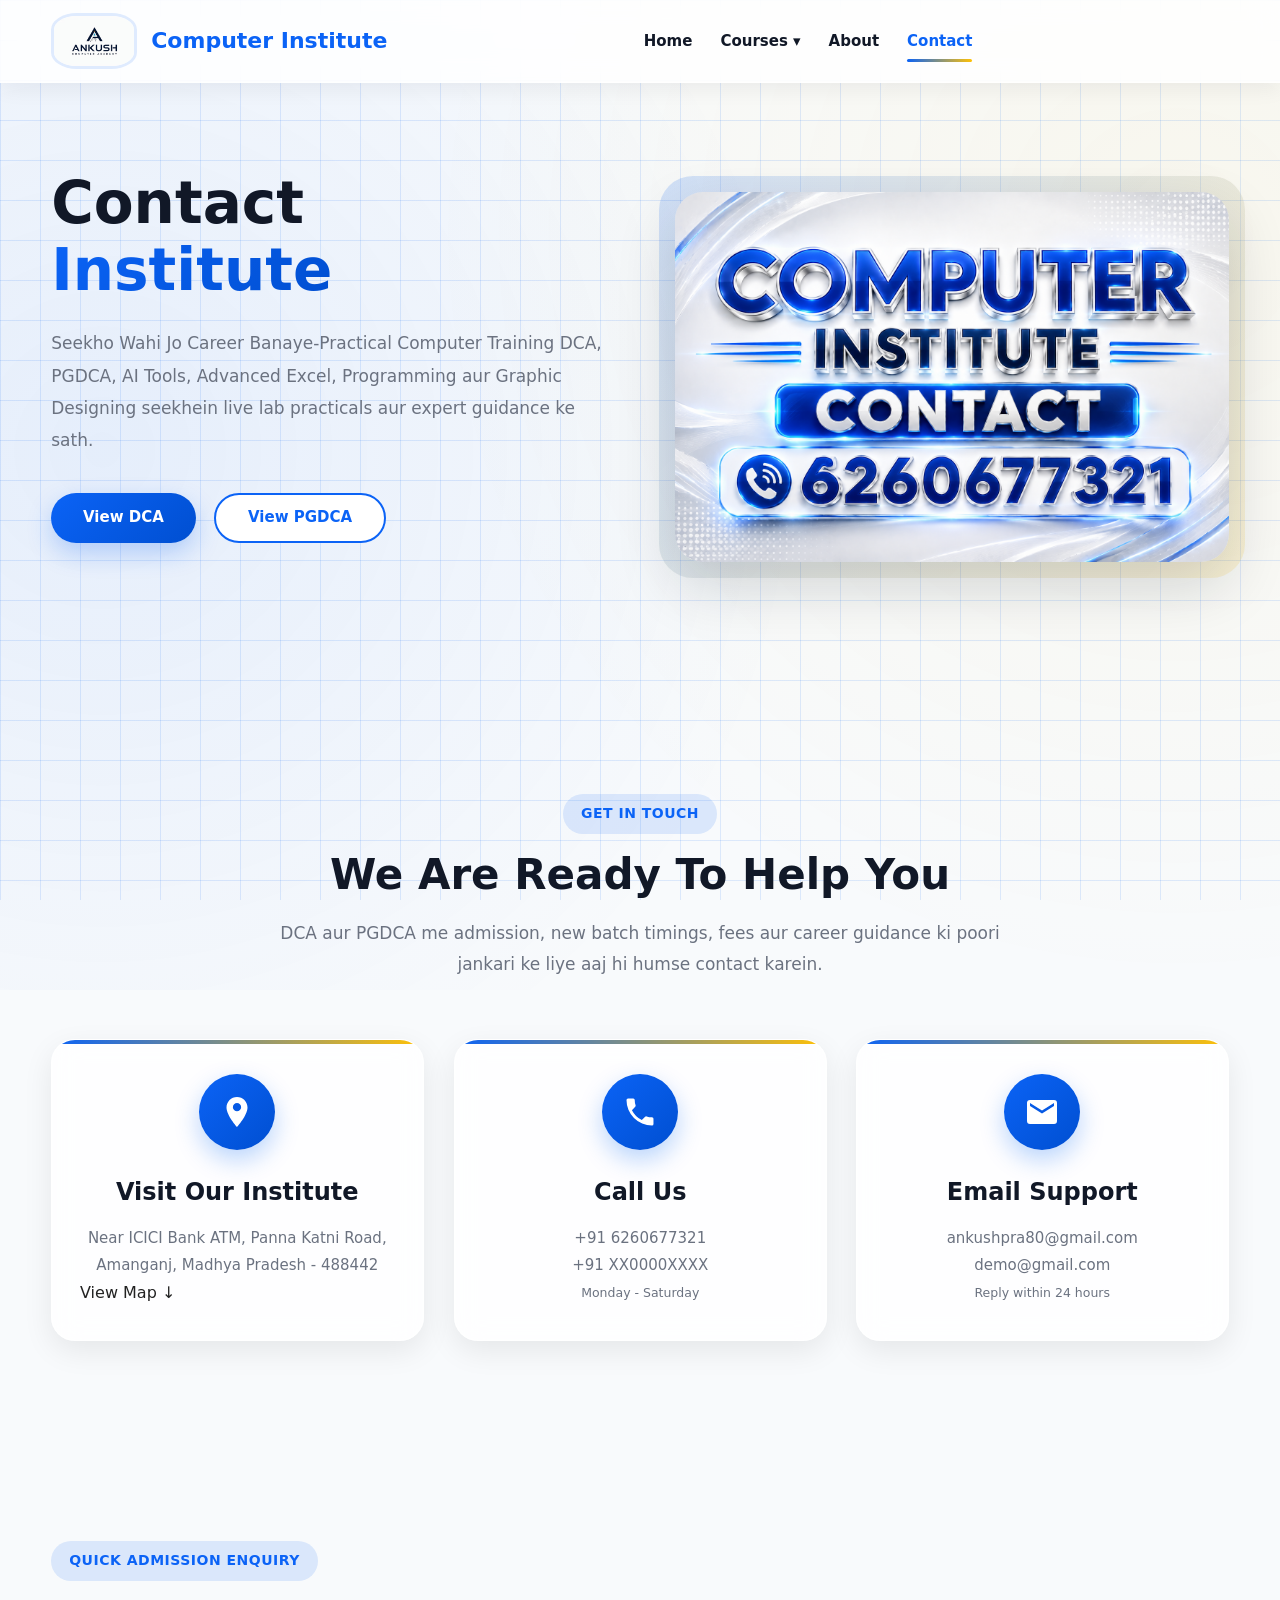
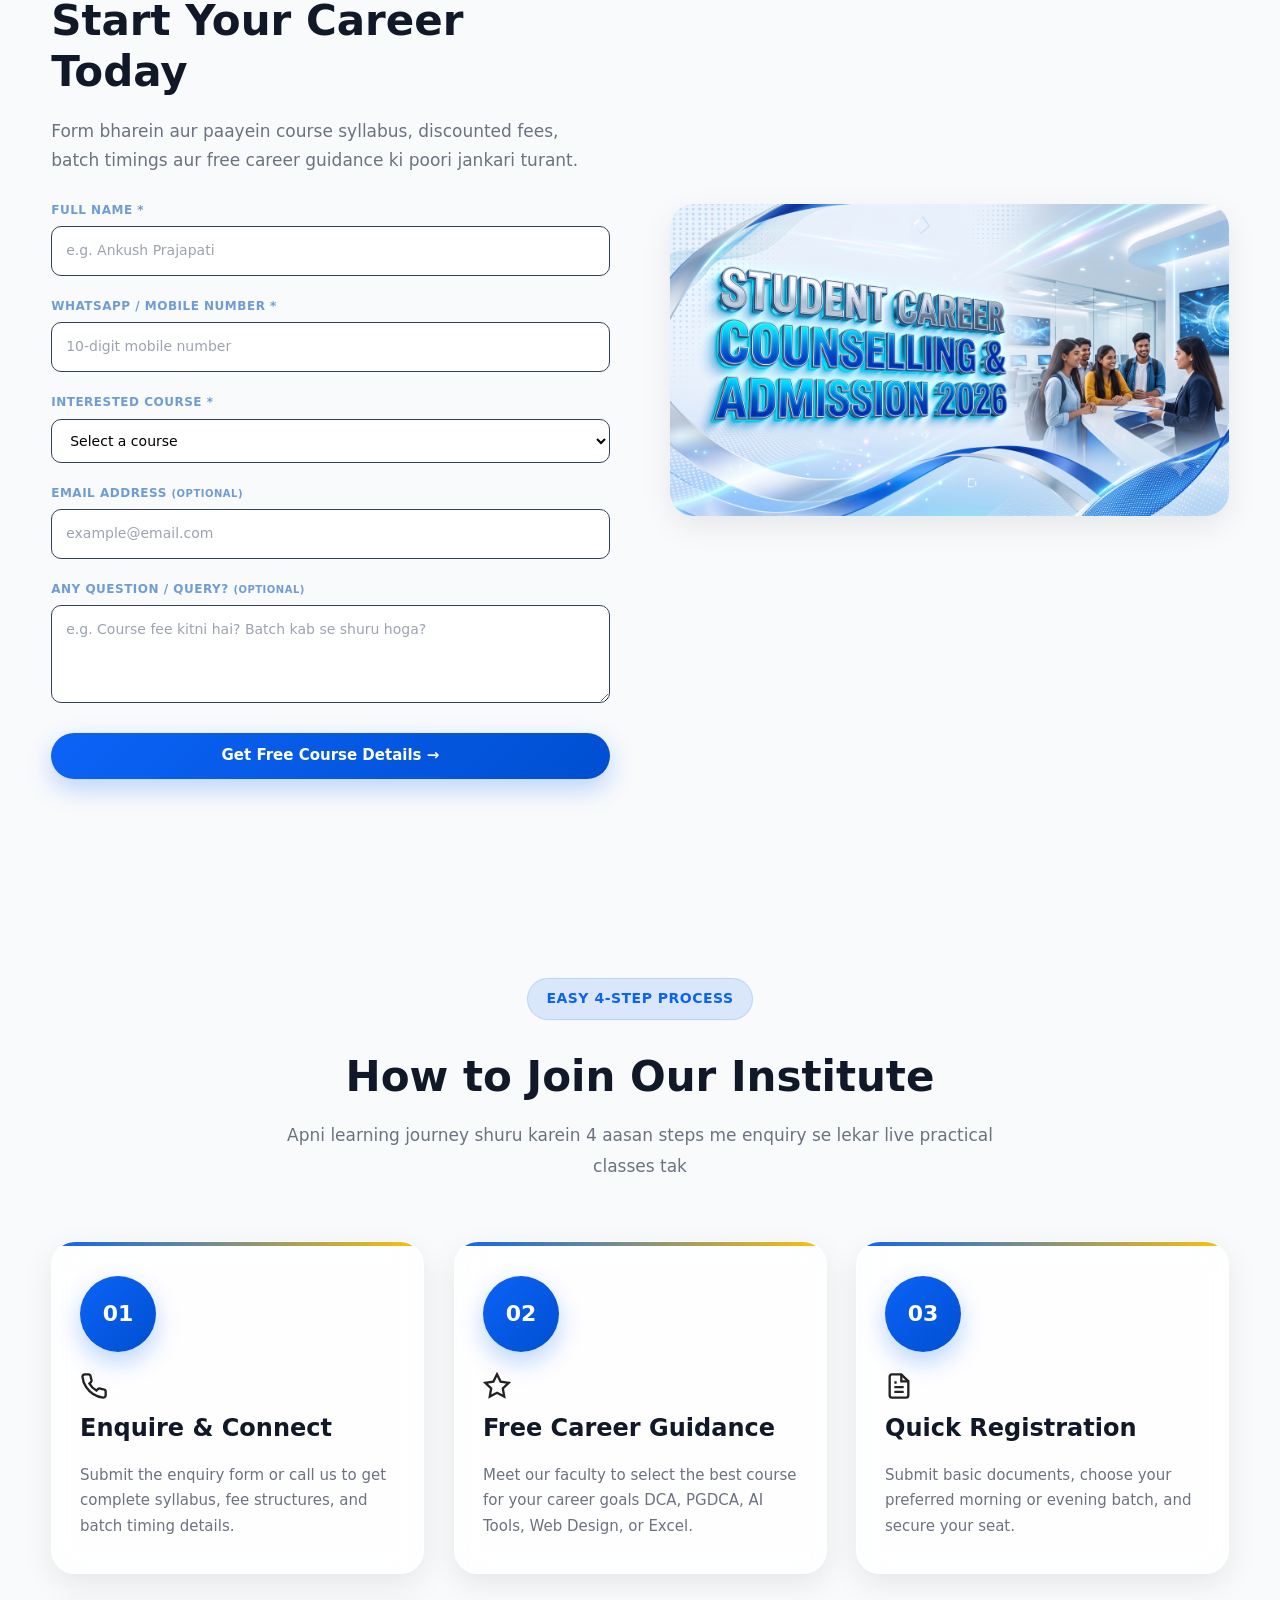
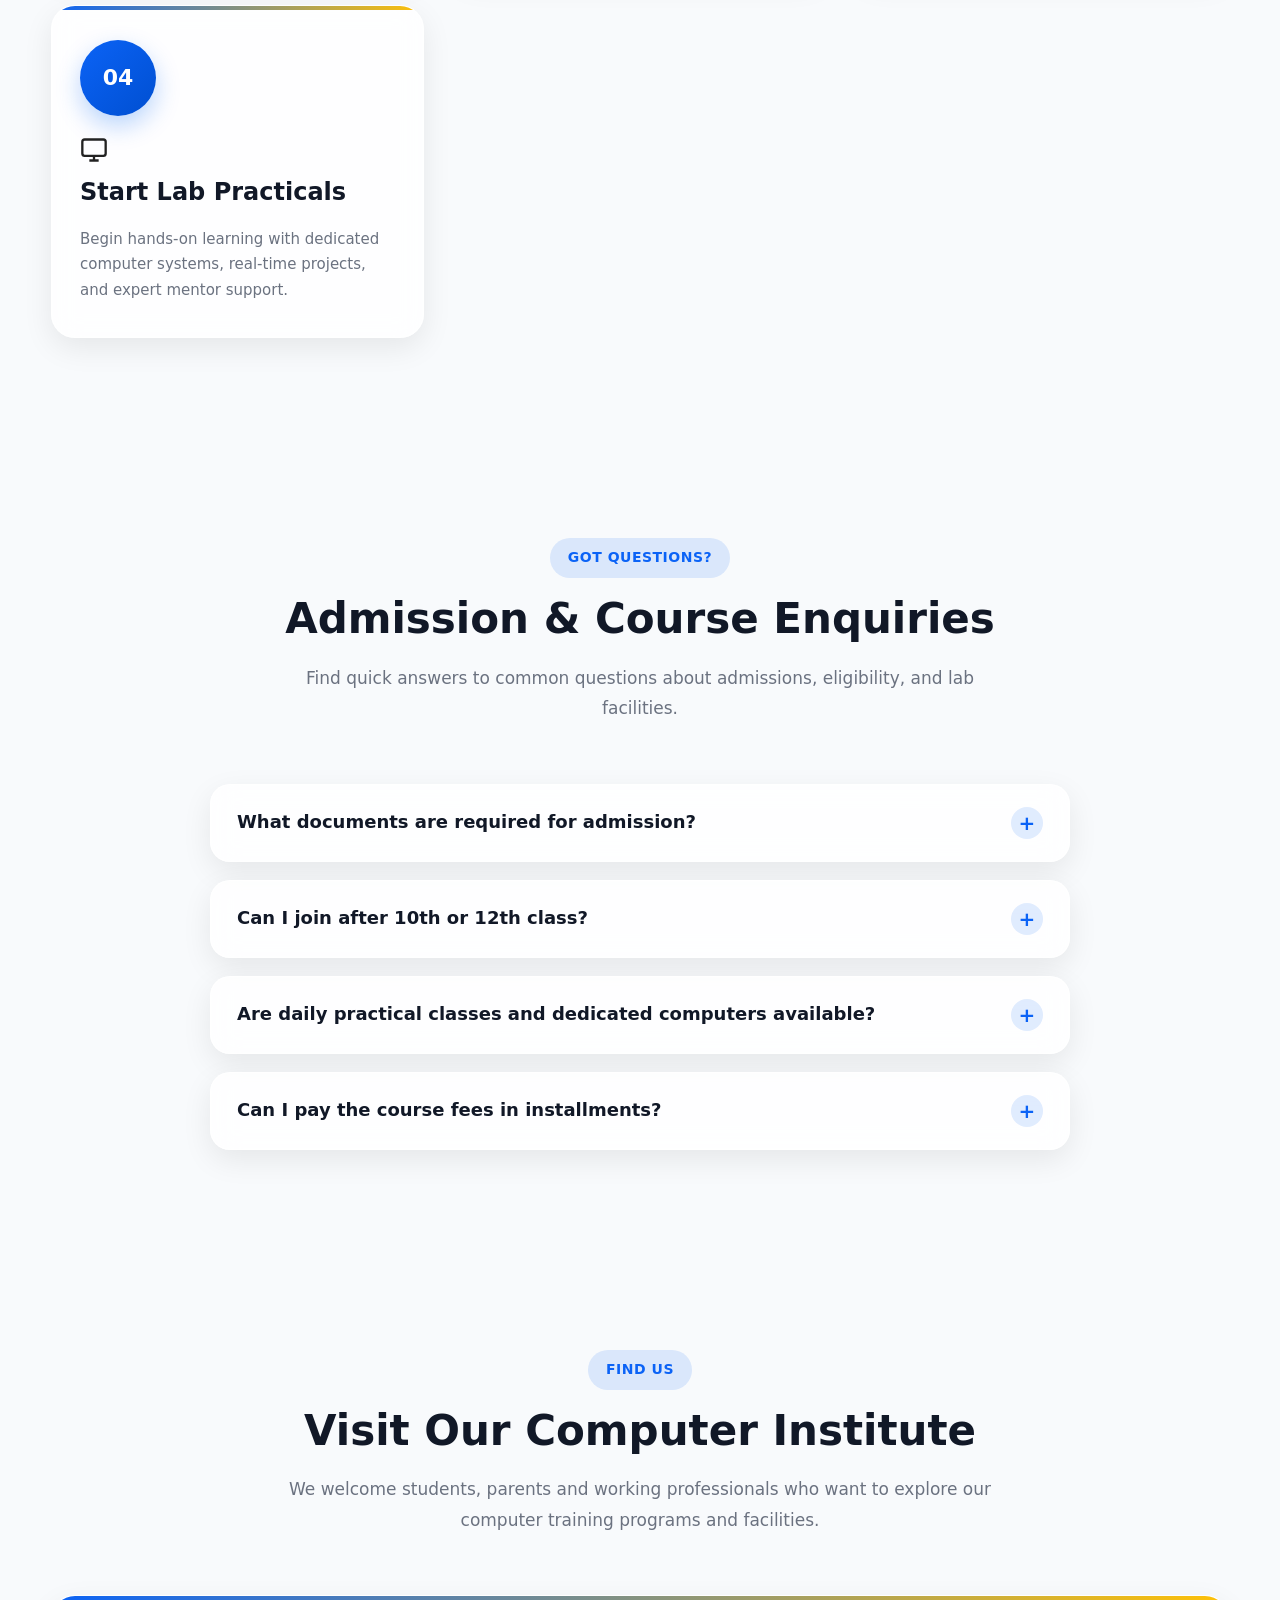
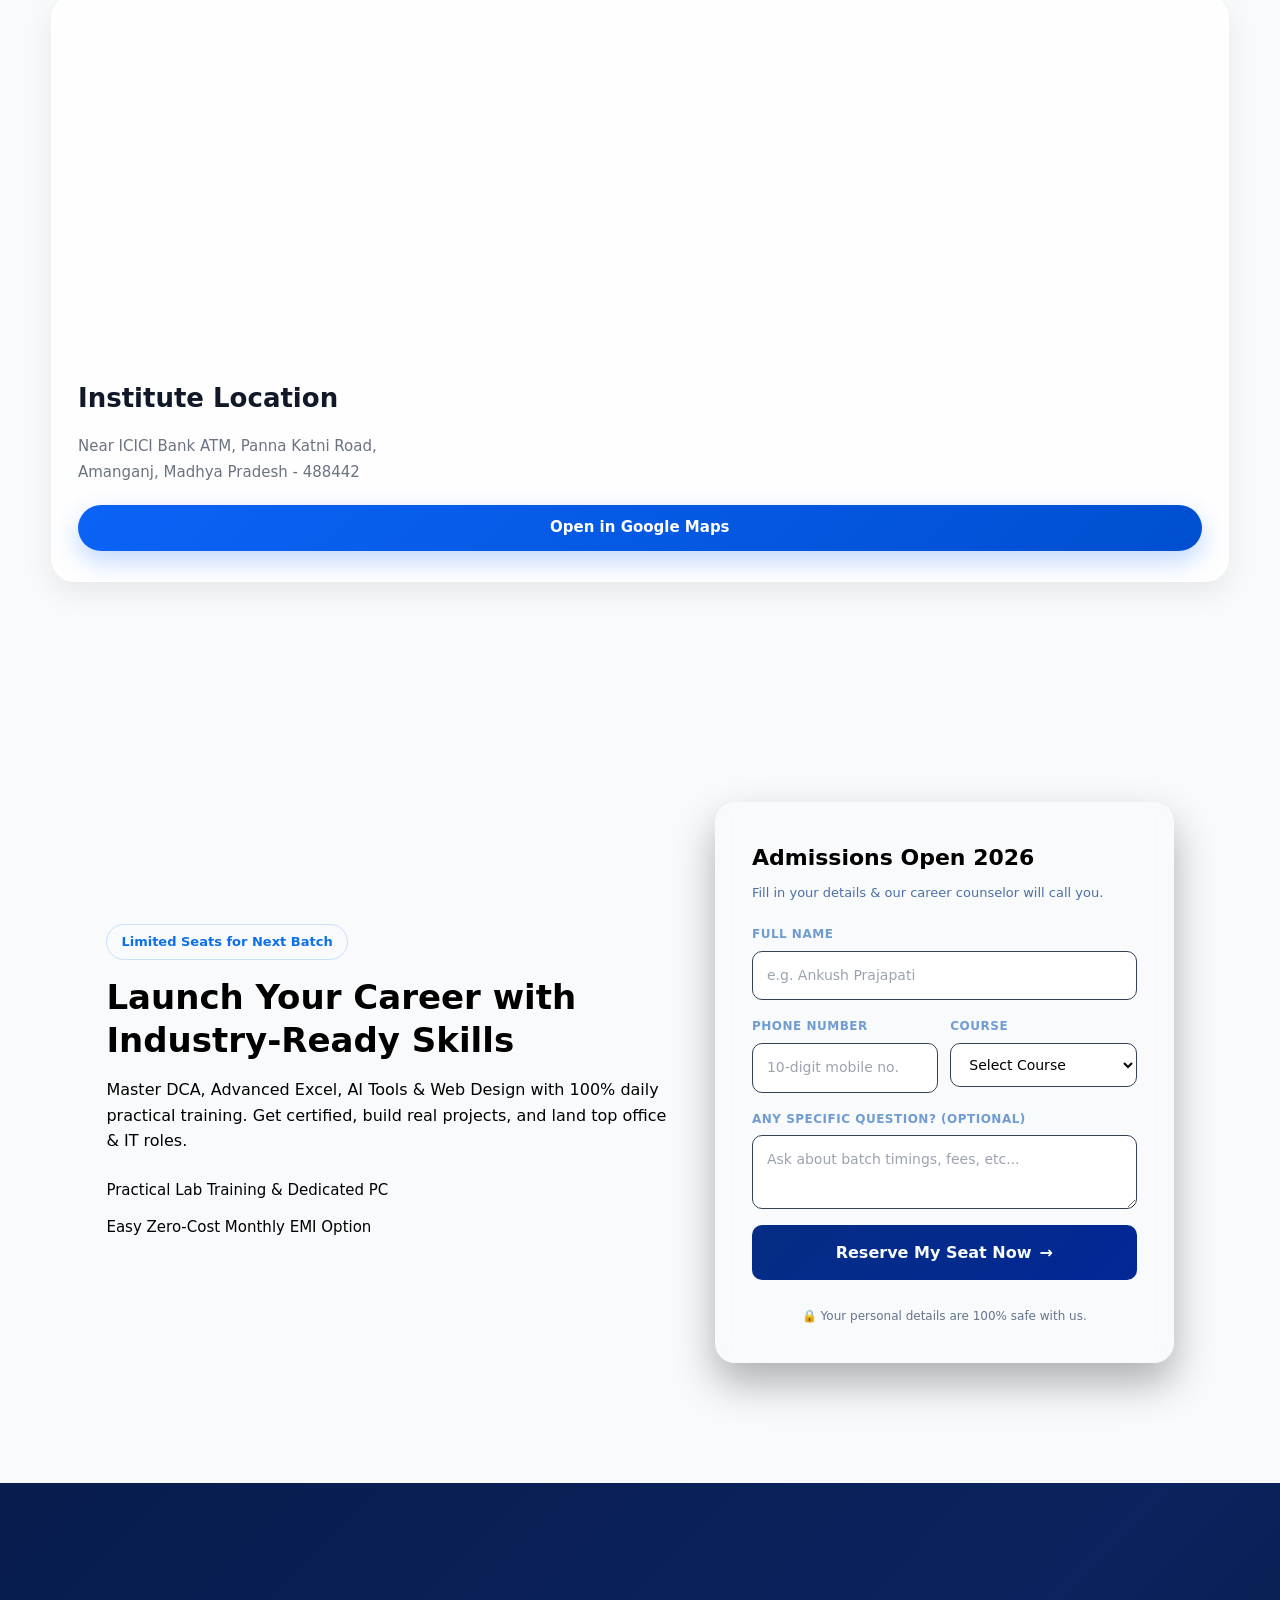
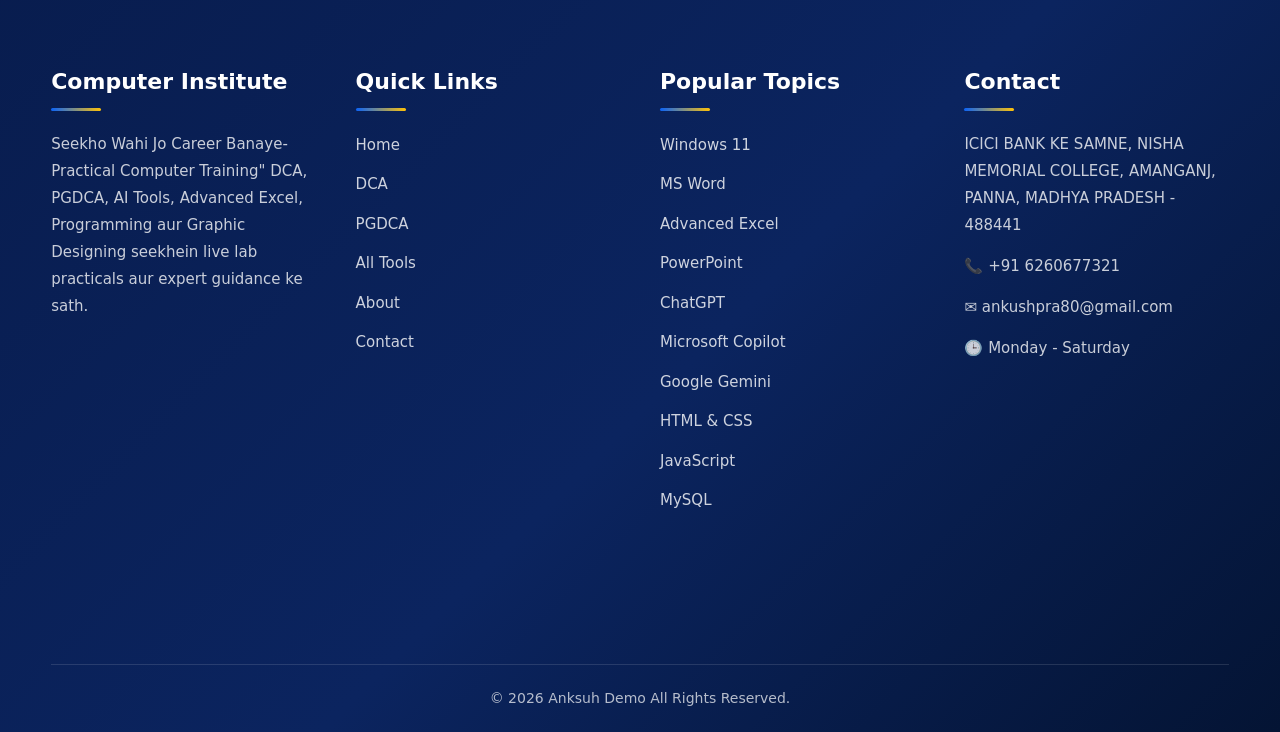
<file: contact.html>
<!DOCTYPE html>
<html lang="en">

<head>
    <meta charset="UTF-8" />
    <meta name="viewport" content="width=device-width, initial-scale=1.0" />

    <title>Contact Us | Computer Institute</title>

    <meta name="description"
        content="Contact Computer Institute for DCA, PGDCA, AI Tools, Advanced Excel, Web Development, Graphic Design and computer course admissions." />

    <meta name="keywords"
        content="Contact Computer Institute, DCA Admission, PGDCA Admission, Computer Course Enquiry, AI Tools Training, Advanced Excel, Web Development, Graphic Design" />

    <meta name="author" content="Computer Institute" />

    <link rel="canonical" href="contact.html" />

    <meta name="robots" content="index, follow" />

    <meta name="theme-color" content="#0b63f6" />

    <link rel="icon" href="images/favicon.png" type="image/png" />

    <link rel="stylesheet" href="css/style.css" />

</head>

<body>

    <!-- =========================
         HEADER
    ========================== -->

    <header class="header">

        <div class="container">

            <a href="index.html" class="logo">

                <img src="images/logo.jpeg" alt="Institute Logo" loading="lazy">

                <div>
                    <h2>Computer Institute</h2>

                </div>

            </a>

            <nav class="navbar" aria-label="Main Navigation">
                <ul>
                    <li><a href="index.html">Home</a></li>

                    <!-- Dropdown Menu -->
                    <li class="dropdown">
                        <a href="#">Courses ▾</a>

                        <ul class="dropdown-menu">
                            <li>
                                <a href="dca-course.html">DCA</a>
                            </li>

                            <li>
                                <a href="pgdca-course.html">PGDCA</a>
                            </li>
                            <li>
                                <a href="all-tools.html">Tools</a>
                            </li>
                        </ul>
                    </li>

                    <li><a href="about.html">About</a></li>
                    <li><a href="contact.html" class="active">Contact</a></li>
                </ul>
            </nav>

            <div class="header-right">



                <button class="menu-btn" aria-label="Open Menu">

                    <svg width="26" height="26" viewBox="0 0 24 24">
                        <path fill="currentColor" d="M3 6h18v2H3zm0 5h18v2H3zm0 5h18v2H3z" />
                    </svg>

                </button>

            </div>

        </div>

    </header>

    <main>

        <!-- =========================
             HERO SECTION
        ========================== -->

        <section class="hero">

            <div class="container hero-grid">

                <article class="hero-content">

                    <h1>
                        Contact
                        <span>Institute</span>
                    </h1>

                    <p>

                        Seekho Wahi Jo Career Banaye-Practical Computer Training
                        DCA, PGDCA, AI Tools, Advanced Excel, Programming aur Graphic Designing seekhein live lab
                        practicals aur expert guidance ke sath.

                    </p>

                    <div class="hero-buttons">

                        <a href="dca-course.html" class="btn-primary">View
                            DCA</a>

                        <a href="pgdca-course.html" class="btn-secondary">View PGDCA</a>

                    </div>

                </article>

                <aside class="hero-image">

                    <img src="images/contact-hero.png" alt="Computer Institute Contact" loading="lazy">

                </aside>

            </div>

        </section>

        <!-- =========================
             CONTACT INFORMATION
        ========================== -->

        <section class="why-us" id="#institute-location">
            <div class="container">
                <div class="section-title">
                    <span>Get In Touch</span>
                    <h2>We Are Ready To Help You</h2>
                    <p>
                        DCA aur PGDCA me admission, new batch timings, fees aur career guidance ki poori jankari ke liye
                        aaj hi humse contact karein.
                    </p>
                </div>

                <div class="feature-grid">

                    <a href="#institute-location" class="feature-card clickable-card">
                        <div class="feature-icon">
                            <svg width="48" height="48" viewBox="0 0 24 24">
                                <path fill="currentColor"
                                    d="M12 2C8.13 2 5 5.13 5 9c0 5.25 7 13 7 13s7-7.75 7-13c0-3.87-3.13-7-7-7zm0 9.5A2.5 2.5 0 1112 6a2.5 2.5 0 010 5.5z" />
                            </svg>
                        </div>
                        <h3>Visit Our Institute</h3>
                        <p>
                            Near ICICI Bank ATM, Panna Katni Road,<br>
                            Amanganj, Madhya Pradesh - 488442
                        </p>
                        <span class="card-action">View Map &darr;</span>
                    </a>

                    <!-- Call Us Card -->
                    <article class="feature-card">
                        <div class="feature-icon">
                            <svg width="48" height="48" viewBox="0 0 24 24">
                                <path fill="currentColor"
                                    d="M6.62 10.79a15.05 15.05 0 006.59 6.59l2.2-2.2a1 1 0 011-.24a11.36 11.36 0 003.57.57a1 1 0 011 1V20a1 1 0 01-1 1A17 17 0 013 4a1 1 0 011-1h3.49a1 1 0 011 1a11.36 11.36 0 00.57 3.57a1 1 0 01-.24 1z" />
                            </svg>
                        </div>
                        <h3>Call Us</h3>
                        <p>
                            <a href="tel:+916260677321">+91 6260677321</a><br>
                            <a href="tel:+910000000000">+91 XX0000XXXX</a><br>
                            <small>Monday - Saturday</small>
                        </p>
                    </article>

                    <!-- Email Support Card -->
                    <article class="feature-card">
                        <div class="feature-icon">
                            <svg width="48" height="48" viewBox="0 0 24 24">
                                <path fill="currentColor"
                                    d="M20 4H4a2 2 0 00-2 2v12a2 2 0 002 2h16a2 2 0 002-2V6a2 2 0 00-2-2zm0 4l-8 5L4 8V6l8 5l8-5z" />
                            </svg>
                        </div>
                        <h3>Email Support</h3>
                        <p>
                            <a href="mailto:ankushpra80@gmail.com">ankushpra80@gmail.com</a><br>
                            <a href="mailto:admission@example.com">demo@gmail.com</a><br>
                            <small>Reply within 24 hours</small>
                        </p>
                    </article>
                </div>
            </div>
        </section>

        <!-- =========================
             CONTACT FORM
        ========================== -->

        <section class="enquiry-section" id="enquiry">
            <div class="container about-grid">
                <div class="about-content">
                    <span class="section-tag">Quick Admission Enquiry</span>
                    <h2>Start Your Career Today</h2>
                    <p>
                        Form bharein aur paayein course syllabus, discounted fees, batch timings aur free career
                        guidance ki poori jankari turant.
                    </p>

                    <form class="contact-form" action="#" method="post">
                        <!-- Student Name -->
                        <div class="form-group">
                            <label for="name">Full Name <span class="req">*</span></label>
                            <input type="text" id="name" name="name" placeholder="e.g. Ankush Prajapati" required>
                        </div>

                        <!-- Phone / WhatsApp Number -->
                        <div class="form-group">
                            <label for="phone">WhatsApp / Mobile Number <span class="req">*</span></label>
                            <input type="tel" id="phone" name="phone" pattern="[0-9]{10}"
                                placeholder="10-digit mobile number" required>
                        </div>

                        <!-- Select Course -->
                        <div class="form-group">
                            <label for="course">Interested Course <span class="req">*</span></label>
                            <select id="course" name="course" required>
                                <option value="" disabled selected>Select a course</option>
                                <option value="dca">DCA (Diploma in Computer Applications)</option>
                                <option value="pgdca">PGDCA (Post Graduate Diploma in Computer Applications)</option>
                                <option value="excel">Advanced Excel & MIS</option>
                                <option value="web">Web Development (Full Stack / Frontend)</option>
                                <option value="mysql">Database Management (MySQL / SQL)</option>
                                <option value="ai">AI Tools & Modern Tech</option>
                            </select>
                        </div>

                        <!-- Email (Optional) -->
                        <div class="form-group">
                            <label for="email">Email Address <small>(Optional)</small></label>
                            <input type="email" id="email" name="email" placeholder="example@email.com">
                        </div>

                        <!-- Message (Optional with shorter height) -->
                        <div class="form-group">
                            <label for="message">Any Question / Query? <small>(Optional)</small></label>
                            <textarea id="message" name="message" rows="3"
                                placeholder="e.g. Course fee kitni hai? Batch kab se shuru hoga?"></textarea>
                        </div>

                        <a href="#apply-now" class="btn-primary">
                            Get Free Course Details &rarr;
                        </a>
                    </form>
                </div>

                <!-- Side Image / Illustration -->
                <div class="about-image">
                    <img src="images/contact-form.png" alt="Student Career Counselling and Admission" loading="lazy">
                </div>
            </div>
        </section>

        <!-- =========================
             COURSE ENROLLMENT STEPS
        ========================== -->

        <section class="learning-path" id="admission-process">
            <div class="container">
                <div class="section-title">
                    <span class="badge">Easy 4-Step Process</span>
                    <h2>How to Join Our Institute</h2>
                    <p>
                        Apni learning journey shuru karein 4 aasan steps me enquiry se lekar live practical classes tak
                    </p>
                </div>

                <div class="path-grid">
                    <!-- Step 1 -->
                    <article class="path-card">
                        <div class="step-header">
                            <span class="step-number">01</span>
                            <div class="step-icon">
                                <svg width="28" height="28" viewBox="0 0 24 24" fill="none" stroke="currentColor"
                                    stroke-width="2">
                                    <path
                                        d="M22 16.92v3a2 2 0 01-2.18 2 19.79 19.79 0 01-8.63-3.07 19.5 19.5 0 01-6-6 19.79 19.79 0 01-3.07-8.67A2 2 0 014.11 2h3a2 2 0 012 1.72 12.84 12.84 0 00.7 2.81 2 2 0 01-.45 2.11L8.09 9.91a16 16 0 006 6l1.27-1.27a2 2 0 012.11-.45 12.84 12.84 0 002.81.7A2 2 0 0122 16.92z" />
                                </svg>
                            </div>
                        </div>
                        <h3>Enquire & Connect</h3>
                        <p>
                            Submit the enquiry form or call us to get complete syllabus, fee structures, and batch
                            timing details.
                        </p>
                    </article>

                    <!-- Step 2 -->
                    <article class="path-card">
                        <div class="step-header">
                            <span class="step-number">02</span>
                            <div class="step-icon">
                                <svg width="28" height="28" viewBox="0 0 24 24" fill="none" stroke="currentColor"
                                    stroke-width="2">
                                    <path
                                        d="M12 2l3.09 6.26L22 9.27l-5 4.87 1.18 6.88L12 17.77l-6.18 3.25L7 14.14 2 9.27l6.91-1.01L12 2z" />
                                </svg>
                            </div>
                        </div>
                        <h3>Free Career Guidance</h3>
                        <p>
                            Meet our faculty to select the best course for your career goals DCA, PGDCA, AI Tools, Web
                            Design, or Excel.
                        </p>
                    </article>

                    <!-- Step 3 -->
                    <article class="path-card">
                        <div class="step-header">
                            <span class="step-number">03</span>
                            <div class="step-icon">
                                <svg width="28" height="28" viewBox="0 0 24 24" fill="none" stroke="currentColor"
                                    stroke-width="2">
                                    <path d="M14 2H6a2 2 0 00-2 2v16a2 2 0 002 2h12a2 2 0 002-2V8z" />
                                    <polyline points="14 2 14 8 20 8" />
                                    <line x1="16" y1="13" x2="8" y2="13" />
                                    <line x1="16" y1="17" x2="8" y2="17" />
                                    <polyline points="10 9 9 9 8 9" />
                                </svg>
                            </div>
                        </div>
                        <h3>Quick Registration</h3>
                        <p>
                            Submit basic documents, choose your preferred morning or evening batch, and secure your
                            seat.
                        </p>
                    </article>

                    <!-- Step 4 -->
                    <article class="path-card">
                        <div class="step-header">
                            <span class="step-number">04</span>
                            <div class="step-icon">
                                <svg width="28" height="28" viewBox="0 0 24 24" fill="none" stroke="currentColor"
                                    stroke-width="2">
                                    <rect x="2" y="3" width="20" height="14" rx="2" ry="2" />
                                    <line x1="8" y1="21" x2="16" y2="21" />
                                    <line x1="12" y1="17" x2="12" y2="21" />
                                </svg>
                            </div>
                        </div>
                        <h3>Start Lab Practicals</h3>
                        <p>
                            Begin hands-on learning with dedicated computer systems, real-time projects, and expert
                            mentor support.
                        </p>
                    </article>
                </div>
            </div>
        </section>
        <!-- =========================
     FAQ SECTION
========================== -->
        <section class="faq" id="faq">
            <div class="container">
                <div class="section-title">
                    <span>Got Questions?</span>
                    <h2>Admission & Course Enquiries</h2>
                    <p>Find quick answers to common questions about admissions, eligibility, and lab facilities.</p>
                </div>

                <div class="faq-container">
                    <!-- FAQ 1: Documents Required -->
                    <article class="faq-item">
                        <button class="faq-question">
                            What documents are required for admission?
                            <span class="faq-icon"></span>
                        </button>
                        <div class="faq-answer">
                            <p>
                                You only need copies of your <strong>latest educational marksheet
                                    (10th/12th/Graduation)</strong>, an <strong>Aadhaar Card (Identity Proof)</strong>,
                                and <strong>2 passport-size photographs</strong> to complete the admission form.
                            </p>
                        </div>
                    </article>

                    <!-- FAQ 2: Eligibility Criteria -->
                    <article class="faq-item">
                        <button class="faq-question">
                            Can I join after 10th or 12th class?
                            <span class="faq-icon"></span>
                        </button>
                        <div class="faq-answer">
                            <p>
                                <strong>Yes!</strong> Students who have passed 10th or 12th can directly enroll in
                                <strong>DCA, Advanced Excel, Web Development, or AI Tools</strong> courses. For
                                <strong>PGDCA</strong>, a graduation degree (in any stream) is required.
                            </p>
                        </div>
                    </article>

                    <!-- FAQ 3: Practical Classes -->
                    <article class="faq-item">
                        <button class="faq-question">
                            Are daily practical classes and dedicated computers available?
                            <span class="faq-icon"></span>
                        </button>
                        <div class="faq-answer">
                            <p>
                                <strong>Yes, 100% practical lab training is provided daily.</strong> Every student gets
                                a dedicated computer system to practice MS Office, AI tools, graphic design, and coding
                                assignments under instructor guidance.
                            </p>
                        </div>
                    </article>

                    <!-- FAQ 4: Fees & Installments -->
                    <article class="faq-item">
                        <button class="faq-question">
                            Can I pay the course fees in installments?
                            <span class="faq-icon"></span>
                        </button>
                        <div class="faq-answer">
                            <p>
                                <strong>Yes.</strong> We offer flexible monthly installment (EMI) options so that every
                                student can pursue computer education easily without financial burden.
                            </p>
                        </div>
                    </article>
                </div>
            </div>
        </section>
        <!-- =========================
             MAP SECTION
        ========================== -->

        <section class="courses" id="institute-location">
            <div class="container">
                <div class="section-title">
                    <span>Find Us</span>
                    <h2>Visit Our Computer Institute</h2>
                    <p>
                        We welcome students, parents and working professionals who want to
                        explore our computer training programs and facilities.
                    </p>
                </div>

                <div class="course-card">
                    <!-- Live Realtime Interactive Google Map -->
                    <div class="map-container"
                        style="width: 100%; height: 350px; border-radius: 12px; overflow: hidden;">
                        <iframe title="Institute Location Map"
                            src="https://maps.google.com/maps?q=24.4209857,80.0329714&hl=en&z=18&output=embed"
                            width="100%" height="100%" style="border:0;" allowfullscreen="" loading="lazy"
                            referrerpolicy="no-referrer-when-downgrade">
                        </iframe>
                    </div>

                    <div class="course-content">
                        <h3>Institute Location</h3>
                        <p>
                            Near ICICI Bank ATM, Panna Katni Road,<br>
                            Amanganj, Madhya Pradesh - 488442
                        </p>

                        <!-- Direct Google Maps Redirect Link -->
                        <a href="https://www.google.com/maps/search/?api=1&query=24.4209857,80.0329714" target="_blank"
                            rel="noopener noreferrer" class="btn-primary">
                            Open in Google Maps
                        </a>
                    </div>
                </div>
            </div>
        </section>

        <!-- =========================
             CALL TO ACTION
        ========================== -->

        <!-- =========================
     PREMIUM CTA / ADMISSION SECTION
========================== -->
        <section class="cta-section" id="apply-now">
            <div class="container">
                <div class="cta-wrapper">

                    <!-- Left Column: Value Proposition & Trust -->
                    <div class="cta-info">
                        <span class="badge">Limited Seats for Next Batch</span>
                        <h2>Launch Your Career with Industry-Ready Skills</h2>
                        <p>
                            Master DCA, Advanced Excel, AI Tools & Web Design with 100% daily practical training. Get
                            certified, build real projects, and land top office & IT roles.
                        </p>

                        <ul class="cta-highlights">
                            <li>Practical Lab Training & Dedicated PC</li>
                            <li>Easy Zero-Cost Monthly EMI Option</li>
                        </ul>
                    </div>

                    <!-- Right Column: Lead Form -->
                    <div class="cta-card">
                        <div class="card-header">
                            <h3>Admissions Open 2026</h3>
                            <p>Fill in your details & our career counselor will call you.</p>
                        </div>

                        <form class="cta-form" action="https://formspree.io/f/mljrvaok" method="POST">
                            <div class="form-group">
                                <label for="student-name">Full Name</label>
                                <input type="text" id="student-name" name="name" placeholder="e.g. Ankush Prajapati"
                                    required autocomplete="name">
                            </div>

                            <div class="form-group-row">
                                <div class="form-group">
                                    <label for="student-phone">Phone Number</label>
                                    <input type="tel" id="student-phone" name="phone" placeholder="10-digit mobile no."
                                        pattern="[0-9]{10}" required autocomplete="tel">
                                </div>

                                <div class="form-group">
                                    <label for="student-course">Course</label>
                                    <select id="student-course" name="course" required>
                                        <option value="" disabled selected>Select Course</option>
                                        <option value="DCA">DCA</option>
                                        <option value="PGDCA">PGDCA</option>
                                        <option value="Advanced Excel">Advanced Excel & MIS</option>
                                        <option value="Full Web Dev & AI">AI Tools</option>
                                    </select>
                                </div>
                            </div>

                            <div class="form-group">
                                <label for="student-message">Any Specific Question? (Optional)</label>
                                <textarea id="student-message" name="message" rows="2"
                                    placeholder="Ask about batch timings, fees, etc..."></textarea>
                            </div>

                            <button type="submit" class="btn-submit">
                                Reserve My Seat Now <span>→</span>
                            </button>

                            <p class="form-privacy">🔒 Your personal details are 100% safe with us.</p>
                        </form>
                    </div>

                </div>
            </div>
        </section>
    </main>

    <!-- =========================
         FOOTER
    ========================== -->

    <footer class="footer">

        <div class="container">

            <div class="footer-grid">

                <!-- About -->

                <section class="footer-column">
                    <h3>Computer Institute</h3>
                    <p>Seekho Wahi Jo Career Banaye-Practical Computer Training"

                        DCA, PGDCA, AI Tools, Advanced Excel, Programming aur Graphic Designing seekhein live lab
                        practicals aur expert guidance ke sath.</p>
                </section>

                <!-- Quick Links -->

                <section class="footer-column">
                    <h3>Quick Links</h3>
                    <ul>
                        <li><a href="index.html">Home</a></li>
                        <li><a href="dca-course.html">DCA</a></li>
                        <li><a href="pgdca-course.html">PGDCA</a></li>
                        <li><a href="all-tools.html">All Tools</a></li>
                        <li><a href="about.html">About</a></li>
                        <li><a href="contact.html">Contact</a></li>
                    </ul>
                </section>

                <!-- Popular Courses -->

                <section class="footer-column">
                    <h3>Popular Topics</h3>
                    <ul>
                        <li><a href="index.html#windows">Windows 11</a></li>
                        <li><a href="index.html#word">MS Word</a></li>
                        <li><a href="index.html#excel">Advanced Excel</a></li>
                        <li><a href="index.html#powerpoint">PowerPoint</a></li>
                        <li><a href="index.html#chatgpt">ChatGPT</a></li>
                        <li><a href="index.html#copilot">Microsoft Copilot</a></li>
                        <li><a href="index.html#gemini">Google Gemini</a></li>
                        <li><a href="index.html#html">HTML & CSS</a></li>
                        <li><a href="index.html#javascript">JavaScript</a></li>
                        <li><a href="index.html#mysql">MySQL</a></li>
                    </ul>
                </section>

                <!-- Contact -->

                <section class="footer-column">
                    <h3>Contact</h3>
                    <p>ICICI BANK KE SAMNE, NISHA MEMORIAL COLLEGE, AMANGANJ, PANNA, MADHYA PRADESH - 488441 </p>
                    <p>📞 <a href="tel:+916260677321">+91 6260677321</a></p>
                    <p>✉ <a href="mailto:ankushpra80@gmail.com">ankushpra80@gmail.com</a></p>
                    <p>🕒 Monday - Saturday</p>
                </section>
            </div>

            <div class="footer-bottom">
                <p>© 2026 Anksuh Demo All Rights Reserved.</p>
            </div>
        </div>
    </footer>

    <!-- =========================
         BACK TO TOP
    ========================== -->

    <button id="backToTop" aria-label="Back To Top">

        <svg width="22" height="22" viewBox="0 0 24 24">
            <path fill="currentColor" d="M12 5l-7 7l1.4 1.4L11 8.8V20h2V8.8l4.6 4.6L19 12z" />
        </svg>

    </button>

    <script src="js/script.js" defer></script>

</body>

</html>
</file>
<file: css/style.css>
/* ==========================================================================
   MASTER STYLESHEET - ALL PAGES & COMPONENTS COMBINED
   ========================================================================== */

/* =========================================
   1. GLOBAL VARIABLES & CSS RESET
========================================= */
:root {
    --primary: #0b63f6;
    --primary-dark: #004fd1;
    --secondary: #ffc107;
    --secondary-dark: #ffca2c;
    --white: #ffffff;
    --black: #111827;
    --text: #6b7280;
    --border: #e5e7eb;
    --radius: 18px;
    --shadow: 0 10px 30px rgba(0, 0, 0, 0.08);
    --shadow-hover: 0 20px 45px rgba(11, 99, 246, 0.16);
    --transition: 0.35s ease;
}

*,
*::after,
*::before {
    margin: 0;
    padding: 0;
    box-sizing: border-box;
}

html {
    scroll-behavior: smooth;
    font-size: 16px;
}

/* =========================================
   2. UNIFIED GLOBAL GRID & GLOW BACKGROUND
========================================= */
body {
    font-family: system-ui, -apple-system, BlinkMacSystemFont, "Segoe UI", Roboto, Oxygen, Ubuntu, Cantarell, "Open Sans", "Helvetica Neue", sans-serif;
    color: #222;
    line-height: 1.7;
    overflow-x: hidden;
    background-color: #f8fafc;

    /* Grid Lines को साफ़ दिखाने के लिए Opacity 0.04 से बढ़ाकर 0.12 की गई है */
    background-image:
        linear-gradient(rgba(11, 99, 246, 0.12) 1.5px, transparent 1.5px),
        linear-gradient(90deg, rgba(11, 99, 246, 0.12) 1.5px, transparent 1.5px);
    background-size: 40px 40px;
    /* Grid का साइज 35px से बढ़ाकर 40px */
    background-attachment: fixed;
    position: relative;
}

/* Ambient Soft Glowing Background Orbs */
body::before {
    content: "";
    position: fixed;
    top: -10%;
    left: -10%;
    width: 120%;
    height: 120%;
    background:
        radial-gradient(circle at 15% 50%, rgba(11, 99, 246, 0.08) 0%, transparent 50%),
        radial-gradient(circle at 85% 30%, rgba(255, 193, 7, 0.06) 0%, transparent 50%);
    z-index: -1;
    pointer-events: none;
    animation: premiumGlow 12s ease-in-out infinite alternate;
}

@keyframes premiumGlow {
    0% {
        transform: scale(1) translate(0px, 0px);
    }

    100% {
        transform: scale(1.1) translate(20px, 15px);
    }
}

/* =========================================
   3. BASE TYPOGRAPHY & LAYOUT
========================================= */
img {
    width: 100%;
    display: block;
}

a {
    text-decoration: none;
    color: inherit;
}

ul {
    list-style: none;
}

button,
input,
select,
textarea {
    font: inherit;
    border: none;
    outline: none;
}

button {
    cursor: pointer;
}

.container {
    width: min(92%, 1280px);
    margin: 0 auto;
}

section {
    padding: 100px 0;
    background: transparent;
    position: relative;
}

.section-title {
    text-align: center;
    margin-bottom: 60px;
}

.section-title span,
.section-tag {
    display: inline-block;
    padding: 8px 18px;
    background: rgba(11, 99, 246, 0.12);
    color: var(--primary);
    border-radius: 30px;
    font-size: 14px;
    font-weight: 700;
    text-transform: uppercase;
    letter-spacing: 0.5px;
}

.section-title h2 {
    margin-top: 16px;
    font-size: 42px;
    color: var(--black);
    line-height: 1.2;
}

.section-title p {
    max-width: 740px;
    margin: 18px auto 0;
    color: var(--text);
    font-size: 17px;
    line-height: 1.8;
}

/* Custom Scrollbar & Selection */
::-webkit-scrollbar {
    width: 10px;
}

::-webkit-scrollbar-track {
    background: #f0f0f0;
}

::-webkit-scrollbar-thumb {
    background: var(--primary);
    border-radius: 50px;
}

::-webkit-scrollbar-thumb:hover {
    background: var(--primary-dark);
}

::selection {
    background: var(--primary);
    color: #fff;
}

/* =========================================
   4. BUTTONS & ACCENTS
========================================= */
.btn-primary,
.btn-secondary {
    display: inline-flex;
    justify-content: center;
    align-items: center;
    padding: 10px 32px;
    border-radius: 50px;
    font-weight: 700;
    font-size: 15px;
    transition: var(--transition);
    will-change: transform;
}

.btn-primary {
    background: linear-gradient(135deg, var(--primary), var(--primary-dark));
    color: #fff;
    box-shadow: 0 10px 25px rgba(11, 99, 246, 0.25);
}

.btn-primary:hover {
    background: linear-gradient(135deg, var(--primary-dark), #0039a8);
    transform: translateY(-3px);
    box-shadow: 0 16px 32px rgba(11, 99, 246, 0.35);
}

.btn-secondary {
    border: 2px solid var(--primary);
    color: var(--primary);
    background: #fff;
}

.btn-secondary:hover {
    background: var(--primary);
    color: #fff;
    transform: translateY(-3px);
}

@media (max-width: 768px) {
    .btn-primary {
        margin-bottom: 14px;

    }

    .btn-primary,
    .btn-secondary {
        display: flex;
        width: 100%;
    }
}

/* =========================================
   5. HEADER, NAVBAR & DROPDOWNS
========================================= */
.header {
    position: fixed;
    top: 0;
    left: 0;
    width: 100%;
    z-index: 1000;
    background: rgba(255, 255, 255, 0.85);
    backdrop-filter: blur(14px);
    -webkit-backdrop-filter: blur(14px);
    border-bottom: 1px solid rgba(255, 255, 255, 0.5);
    box-shadow: 0 6px 20px rgba(15, 23, 42, 0.06);
    transition: all 0.35s ease;
}

.header .container {
    height: 82px;
    display: flex;
    justify-content: space-between;
    align-items: center;
    gap: 20px;
}

.logo {
    display: flex;
    align-items: center;
    gap: 14px;
    flex-shrink: 0;
}

.logo img {
    width: 86px;
    height: 56px;
    border-radius: 30%;
    object-fit: cover;
    border: 3px solid rgba(11, 99, 246, 0.12);
    transition: transform 0.3s ease;
}

.logo:hover img {
    transform: scale(1.06) rotate(3deg);
}

.logo h2 {
    color: var(--primary);
    font-size: 22px;
    font-weight: 800;
    line-height: 1.1;
}

.logo span {
    display: block;
    font-size: 13px;
    color: var(--text);
    font-weight: 500;
}

.navbar ul {
    display: flex;
    align-items: center;
    gap: 28px;
}

.navbar a {
    position: relative;
    font-size: 15px;
    font-weight: 600;
    color: var(--black);
    padding: 6px 0;
    transition: color 0.3s ease;
}

.navbar a::after {
    content: "";
    position: absolute;
    left: 0;
    bottom: -6px;
    width: 0;
    height: 3px;
    border-radius: 50px;
    background: linear-gradient(90deg, var(--primary), var(--secondary));
    transition: width 0.3s ease;
}

.navbar a:hover,
.navbar a.active {
    color: var(--primary);
}

.navbar a:hover::after,
.navbar a.active::after {
    width: 100%;
}

.dropdown {
    position: relative;
}

.dropdown-menu {
    position: absolute;
    top: 100%;
    left: 0;
    min-width: 190px;
    background: rgba(255, 255, 255, 0.98);
    backdrop-filter: blur(14px);
    -webkit-backdrop-filter: blur(14px);
    border-radius: 14px;
    box-shadow: 0 14px 35px rgba(15, 23, 42, 0.12);
    padding: 10px;
    opacity: 0;
    visibility: hidden;
    transform: translateY(10px);
    transition: all 0.3s ease;
    z-index: 10;
}

.dropdown:hover .dropdown-menu {
    opacity: 1;
    visibility: visible;
    transform: translateY(0);
}

.dropdown-menu li {
    width: 100%;
}

.dropdown-menu li a {
    display: block;
    padding: 10px 14px;
    border-radius: 8px;
    font-size: 14px;
    font-weight: 600;
    color: var(--black);
    transition: background 0.25s ease, color 0.25s ease;
}

.dropdown-menu li a:hover {
    background: rgba(11, 99, 246, 0.08);
    color: var(--primary);
}

.header-right {
    display: flex;
    align-items: center;
    gap: 14px;
}

.menu-btn {
    width: 46px;
    height: 46px;
    display: flex;
    align-items: center;
    justify-content: center;
    border-radius: 12px;
    border: 1px solid rgba(11, 99, 246, 0.12);
    background: rgba(255, 255, 255, 0.85);
    color: var(--primary);
    cursor: pointer;
    box-shadow: 0 8px 20px rgba(15, 23, 42, 0.08);
    transition: all 0.3s ease;
}

.menu-btn:hover {
    background: var(--primary);
    color: #fff;
    transform: translateY(-2px);
}

.menu-btn {
    display: none;
}

.menu-btn svg {
    width: 24px;
    height: 24px;
    fill: currentColor;
}

/* =========================================
   6. HERO SECTION
========================================= */
.hero {
    padding: 170px 0 110px;
}

.hero-grid {
    display: grid;
    grid-template-columns: 1fr 1fr;
    align-items: center;
    gap: 70px;
}

.hero-content .badge {
    display: inline-flex;
    align-items: center;
    gap: 8px;
    padding: 10px 20px;
    background: rgba(11, 99, 246, 0.12);
    color: var(--primary);
    border-radius: 50px;
    font-weight: 700;
    font-size: 14px;
    letter-spacing: 0.3px;
    margin-bottom: 24px;
}

.hero-content h1 {
    font-size: 58px;
    line-height: 1.15;
    color: var(--black);
    margin-bottom: 24px;
}

.hero-content h1 span {
    color: var(--primary);
    background: linear-gradient(135deg, #0b63f6, #004fd1);
    -webkit-background-clip: text;
    -webkit-text-fill-color: transparent;
    background-clip: text;
}

.hero-content p {
    font-size: 17px;
    line-height: 1.9;
    color: var(--text);
    margin-bottom: 36px;
    max-width: 620px;
}

.hero-buttons {
    display: flex;
    gap: 18px;
    flex-wrap: wrap;
    margin-bottom: 42px;
}

.hero-stats {
    display: flex;
    gap: 20px;
    flex-wrap: wrap;
}

.hero-stats div {
    flex: 1;
    min-width: 140px;
    padding: 24px 20px;
    border-radius: 20px;
    background: rgba(255, 255, 255, 0.82);
    backdrop-filter: blur(14px);
    -webkit-backdrop-filter: blur(14px);
    border: 1px solid rgba(255, 255, 255, 0.65);
    box-shadow: var(--shadow);
    text-align: center;
    transition: transform 0.35s ease, box-shadow 0.35s ease;
}

.hero-stats div:hover {
    transform: translateY(-6px);
    box-shadow: var(--shadow-hover);
}

.hero-stats h2 {
    font-size: 34px;
    color: var(--primary);
    margin-bottom: 6px;
}

.hero-stats p {
    margin: 0;
    color: var(--text);
    font-size: 14px;
    font-weight: 600;
}

.hero-image {
    position: relative;
}

.hero-image::before {
    content: "";
    position: absolute;
    inset: -16px;
    border-radius: 34px;
    background: linear-gradient(135deg, rgba(11, 99, 246, 0.16), rgba(255, 193, 7, 0.14));
    z-index: -1;
}

.hero-image img {
    border-radius: 28px;
    box-shadow: 0 24px 60px rgba(15, 23, 42, 0.16);
    animation: floatImage 4s ease-in-out infinite;
}

#typing-text::after {
    content: "|";
    margin-left: 3px;
    color: var(--primary);
    animation: blink 0.8s infinite;
}

@keyframes blink {

    0%,
    50% {
        opacity: 1;
    }

    51%,
    100% {
        opacity: 0;
    }
}

@keyframes floatImage {

    0%,
    100% {
        transform: translateY(0);
    }

    50% {
        transform: translateY(-14px);
    }
}

/* =========================================
   7. REUSABLE GLASS CARDS (TOOLS, COURSES, WHY-US, BENEFITS)
========================================= */
.course-grid,
.tools-grid,
.feature-grid,
.testimonial-grid,
.benefit-grid,
.path-grid {
    display: grid;
    grid-template-columns: repeat(auto-fit, minmax(300px, 1fr));
    gap: 30px;
}

.tool-card,
.feature-card,
.testimonial-card,
.benefit-card,
.path-card,
.course-card {
    position: relative;
    padding: 34px 28px;
    border-radius: 24px;
    background: rgba(255, 255, 255, 0.82);
    backdrop-filter: blur(14px);
    -webkit-backdrop-filter: blur(14px);
    border: 1px solid rgba(255, 255, 255, 0.65);
    box-shadow: var(--shadow);
    overflow: hidden;
    transition: transform 0.35s ease, box-shadow 0.35s ease, border-color 0.35s ease;
    will-change: transform;
}

.tool-card::before,
.feature-card::before,
.testimonial-card::before,
.path-card::before,
.course-card::before {
    content: "";
    position: absolute;
    top: 0;
    left: 0;
    width: 100%;
    height: 4px;
    background: linear-gradient(90deg, var(--primary), var(--secondary));
}

.tool-card:hover,
.feature-card:hover,
.testimonial-card:hover,
.benefit-card:hover,
.path-card:hover,
.course-card:hover {
    transform: translateY(-8px);
    box-shadow: var(--shadow-hover);
    border-color: rgba(11, 99, 246, 0.2);
}

.tool-icon,
.feature-icon,
.step-number {
    width: 76px;
    height: 76px;
    margin: 0 auto 22px;
    border-radius: 50%;
    display: flex;
    align-items: center;
    justify-content: center;
    background: linear-gradient(135deg, var(--primary), var(--primary-dark));
    color: #fff;
    box-shadow: 0 10px 25px rgba(11, 99, 246, 0.28);
    transition: transform 0.35s ease;
}

.tool-card:hover .tool-icon,
.feature-card:hover .feature-icon,
.path-card:hover .step-number {
    transform: scale(1.08) rotate(4deg);
}

.tool-icon svg,
.feature-icon svg {
    width: 36px;
    height: 36px;
    fill: currentColor;
}

.tool-card h3,
.feature-card h3,
.benefit-card h3 {
    font-size: 24px;
    color: var(--black);
    margin-bottom: 12px;
    text-align: center;
}

.tool-card p,
.feature-card p,
.benefit-card p {
    color: var(--text);
    font-size: 15px;
    line-height: 1.8;
    text-align: center;
}

/* =========================================
   8. COURSES & LEARNING PATH
========================================= */
.course-card {
    padding: 0;
}

.course-card img {
    height: 230px;
    object-fit: cover;
    transition: transform 0.5s ease;
}

.course-card:hover img {
    transform: scale(1.06);
}

.course-content {
    padding: 30px 26px;
}

.course-content h3 {
    font-size: 26px;
    color: var(--black);
    margin-bottom: 14px;
}

.course-content p {
    color: var(--text);
    font-size: 15px;
    margin-bottom: 20px;
}

.course-content ul {
    display: grid;
    grid-template-columns: repeat(auto-fit, minmax(140px, 1fr));
    gap: 10px;
    margin-bottom: 24px;
}

.course-content ul li {
    background: #f7faff;
    padding: 10px 12px;
    border-radius: 10px;
    color: #42536e;
    font-size: 14px;
    font-weight: 600;
    border: 1px solid #e5eefc;
}

.course-content .btn-primary {
    width: 100%;
}

.step-number {
    font-size: 22px;
    font-weight: 800;
    margin: 0 0 20px 0;
}

.path-card {
    text-align: left;
}

.path-card h3 {
    font-size: 24px;
    color: var(--black);
    margin-bottom: 14px;
}

.path-card p {
    color: var(--text);
    font-size: 15px;
}

/* =========================================
   9. ABOUT US & STATISTICS
========================================= */
.about-grid {
    display: grid;
    grid-template-columns: 1fr 1fr;
    gap: 60px;
    align-items: center;
}

.about-image img {
    border-radius: 24px;
    box-shadow: var(--shadow);
}

.about-content h2 {
    font-size: 42px;
    margin: 15px 0 20px;
    color: var(--black);
    line-height: 1.2;
}

.about-content p {
    color: var(--text);
    margin-bottom: 20px;
    font-size: 17px;
}

.about-list {
    margin-bottom: 30px;
    display: grid;
    gap: 14px;
}

.about-item {
    font-weight: 600;
    color: var(--black);
    font-size: 16px;
    display: flex;
    align-items: center;
    gap: 10px;
}

.statistics {
    padding: 80px 0;
    /* background: linear-gradient(135deg, #dce9e2 0%, #85152b 100%); */
    /* color: #ffffff; */
}

.stat-grid {
    display: grid;
    grid-template-columns: repeat(auto-fit, minmax(280px, 1fr));
    gap: 24px;
    margin-top: 40px;
}

/* Glassmorphism Card Style */
.stat-card {
    background: rgba(255, 255, 255, 0.05);
    backdrop-filter: blur(12px);
    -webkit-backdrop-filter: blur(12px);
    border: 1px solid rgba(255, 255, 255, 0.12);
    border-radius: 20px;
    padding: 28px 24px;
    box-shadow: 0 8px 32px 0 rgba(0, 0, 0, 0.25);
    transition: all 0.35s ease;
    display: flex;
    flex-direction: column;
    justify-content: space-between;
}

.stat-card:hover {
    transform: translateY(-6px);
    background: rgba(255, 255, 255, 0.1);
    border-color: rgba(255, 255, 255, 0.3);
    box-shadow: 0 16px 40px rgba(122, 194, 245, 0.4);
}

/* Highlight Card */
.stat-card.premium-highlight {
    background: rgb(228, 234, 239);
    border: 1px solid rgba(129, 140, 248, 0.35);
}


/* Badges */
.stat-badge {
    display: inline-block;
    font-size: 0.75rem;
    font-weight: 600;
    letter-spacing: 0.5px;
    padding: 5px 12px;
    border-radius: 30px;
    margin-bottom: 18px;
}

.highlight-badge {
    background: rgb(253, 254, 254);
    border: 1px solid rgba(38, 99, 240, 0.2);
    color: #045cf3;
}

.info-badge {
    background: rgb(253, 254, 254);
    border: 1px solid rgba(38, 99, 240, 0.2);
    color: #045cf3;
}

.warning-badge {
    background: rgb(253, 254, 254);
    border: 1px solid rgba(38, 99, 240, 0.2);
    color: #045cf3;
}

.success-badge {
    background: rgb(253, 254, 254);
    border: 1px solid rgba(38, 99, 240, 0.2);
    color: #045cf3;
}

.neutral-badge {
    background: rgb(253, 254, 254);
    border: 1px solid rgba(38, 99, 240, 0.2);
    color: #045cf3;
}

/* Typography */
.stat-number {
    font-size: 2.6rem;
    font-weight: 800;
    color: #000000;
    line-height: 1.1;
    margin-bottom: 8px;
}

.stat-title {
    font-size: 1.1rem;
    font-weight: 600;
    color: #000000;
    margin-bottom: 6px;
}

.stat-desc {
    font-size: 0.85rem;
    color: #000000;
    line-height: 1.45;
}

/* =========================================
   10. CONTACT FORM
========================================= */
.contact-form {
    display: flex;
    flex-direction: column;
    gap: 20px;
    margin-top: 25px;
}

.form-group {
    display: flex;
    flex-direction: column;
    text-align: left;
}

.form-group label {
    font-size: 15px;
    font-weight: 600;
    color: var(--black);
    margin-bottom: 8px;
}

.form-group input,
.form-group select,
.form-group textarea {
    width: 100%;
    padding: 16px 20px;
    border-radius: 14px;
    border: 2px solid var(--border);
    background: rgba(255, 255, 255, 0.9);
    color: var(--black);
    font-size: 15px;
    transition: all 0.3s ease;
}

.form-group input:focus,
.form-group select:focus,
.form-group textarea:focus {
    border-color: var(--primary);
    background: #ffffff;
    box-shadow: 0 0 0 4px rgba(11, 99, 246, 0.12);
}

.form-group input::placeholder,
.form-group textarea::placeholder {
    color: #9ca3af;
}

.contact-form .btn-primary {
    width: 100%;
    margin-top: 10px;
}

/* =========================================
   11. TESTIMONIALS
========================================= */
.testimonial-card {
    text-align: center;
}

.testimonial-card::after {
    content: "“";
    position: absolute;
    top: 15px;
    right: 22px;
    font-size: 60px;
    color: rgba(11, 99, 246, 0.08);
    font-family: serif;
    line-height: 1;
}

.testimonial-card img {
    width: 96px;
    height: 96px;
    margin: 0 auto 20px;
    border-radius: 50%;
    object-fit: cover;
    border: 4px solid var(--primary);
    box-shadow: 0 10px 24px rgba(11, 99, 246, 0.22);
}

.testimonial-card h3 {
    font-size: 22px;
    color: var(--black);
    margin-bottom: 4px;
}

.testimonial-card span {
    display: block;
    color: var(--primary);
    font-size: 13px;
    font-weight: 600;
    margin-bottom: 16px;
}

.testimonial-card p {
    color: var(--text);
    font-size: 15px;
    line-height: 1.8;
}

/* =========================================
   12. FAQ ACCORDION
========================================= */
.faq-container {
    max-width: 860px;
    margin: 0 auto;
    display: flex;
    flex-direction: column;
    gap: 18px;
}

.faq-item {
    border-radius: 20px;
    background: rgba(255, 255, 255, 0.82);
    backdrop-filter: blur(14px);
    -webkit-backdrop-filter: blur(14px);
    border: 1px solid rgba(255, 255, 255, 0.65);
    box-shadow: var(--shadow);
    overflow: hidden;
    transition: transform 0.3s ease;
}

.faq-question {
    width: 100%;
    padding: 22px 26px;
    display: flex;
    justify-content: space-between;
    align-items: center;
    text-align: left;
    font-size: 18px;
    font-weight: 700;
    color: var(--black);
    cursor: pointer;
    background: transparent;
    transition: color 0.3s ease;
}

.faq-question:hover {
    color: var(--primary);
}

.faq-question::after {
    content: "+";
    width: 32px;
    height: 32px;
    border-radius: 50%;
    display: flex;
    align-items: center;
    justify-content: center;
    background: rgba(11, 99, 246, 0.12);
    color: var(--primary);
    font-size: 20px;
    font-weight: 800;
    flex-shrink: 0;
    transition: transform 0.3s ease;
}

.faq-answer {
    display: none;
    padding: 0 26px 22px;
}

.faq-answer p {
    color: var(--text);
    font-size: 15px;
    line-height: 1.8;
}

/* CTA Section Wrapper */
.cta-section {
    padding: 80px 20px;
    /* background: linear-gradient(135deg, #0f172a 0%, #1e293b 100%); */
    color: #f2ffe9;
    border-radius: 24px;
    margin: 40px auto;
    max-width: 1200px;
}

.cta-wrapper {
    display: grid;
    grid-template-columns: 1.1fr 0.9fr;
    gap: 48px;
    align-items: center;
}

/* Badge & Highlights */
.badge {
    display: inline-block;
    /* background: rgba(59, 130, 246, 0.15); */
    color: #0d70e9;
    border: 1px solid rgba(96, 165, 250, 0.3);
    padding: 6px 14px;
    border-radius: 50px;
    font-size: 13px;
    font-weight: 600;
    margin-bottom: 16px;
}

.cta-info h2 {
    font-size: 34px;
    font-weight: 800;
    line-height: 1.25;
    margin-bottom: 16px;
    color: #000000;
}

.cta-info p {
    color: #000000;
    font-size: 16px;
    line-height: 1.6;
    margin-bottom: 24px;
}

.cta-highlights {
    list-style: none;
    padding: 0;
    margin: 0;
    display: flex;
    flex-direction: column;
    gap: 12px;
    font-size: 15px;
    color: #000000;
}

/* Glassmorphism Form Card */
.cta-card {
    /* background: rgba(255, 255, 255, 0.05); */
    border: 1px solid rgba(255, 255, 255, 0.1);
    backdrop-filter: blur(12px);
    padding: 36px;
    border-radius: 20px;
    box-shadow: 0 20px 40px rgba(0, 0, 0, 0.3);
}

.card-header h3 {
    font-size: 22px;
    font-weight: 700;
    margin-bottom: 6px;
    color: #000000;
}

.card-header p {
    color: #093b82b9;
    font-size: 13px;
    margin-bottom: 20px;
}

/* Form Controls */
.cta-form {
    display: flex;
    flex-direction: column;
    gap: 16px;
}

.form-group-row {
    display: grid;
    grid-template-columns: 1fr 1fr;
    gap: 12px;
}

.form-group label {
    display: block;
    font-size: 12px;
    font-weight: 600;
    color: #709cd2;
    margin-bottom: 6px;
    text-transform: uppercase;
    letter-spacing: 0.5px;
}

.form-group input,
.form-group select,
.form-group textarea {
    width: 100%;
    padding: 12px 14px;
    border-radius: 10px;
    /* background: rgba(15, 23, 42, 0.6); */
    border: 1px solid #334155;
    color: #000000;
    font-size: 14px;
    outline: none;
    transition: all 0.2s ease;
}

.form-group input:focus,
.form-group select:focus,
.form-group textarea:focus {
    border-color: #3b82f6;
    box-shadow: 0 0 0 3px rgba(59, 130, 246, 0.2);
}

/* Button & Privacy */
.btn-submit {
    width: 100%;
    padding: 14px;
    background: linear-gradient(135deg, #052d84, #012895);
    color: rgb(249, 252, 251);
    border: none;
    border-radius: 10px;
    font-size: 16px;
    font-weight: 700;
    cursor: pointer;
    display: flex;
    align-items: center;
    justify-content: center;
    gap: 8px;
    transition: transform 0.2s ease, box-shadow 0.2s ease;
}

.btn-submit:hover {
    transform: translateY(-2px);
    box-shadow: 0 10px 25px rgba(74, 181, 112, 0.4);
}

.form-privacy {
    text-align: center;
    font-size: 12px;
    color: #64748b;
    margin-top: 10px;
}

/* Mobile Responsive */
@media (max-width: 768px) {
    .cta-wrapper {
        grid-template-columns: 1fr;
        gap: 32px;
    }

    .form-group-row {
        grid-template-columns: 1fr;
    }

    .cta-card {
        padding: 24px;
    }
}

.newsletter-box {
    display: flex;
    justify-content: space-between;
    align-items: center;
    gap: 40px;
    padding: 48px 42px;
    border-radius: 28px;
    background: rgba(255, 255, 255, 0.82);
    backdrop-filter: blur(16px);
    -webkit-backdrop-filter: blur(16px);
    border: 1px solid rgba(255, 255, 255, 0.65);
    box-shadow: var(--shadow);
}

.newsletter-content h2 {
    font-size: 38px;
    color: var(--black);
    margin-bottom: 12px;
}

.newsletter-content p {
    color: var(--text);
    font-size: 16px;
    max-width: 500px;
}

.newsletter-form {
    display: flex;
    gap: 12px;
    flex-wrap: wrap;
    min-width: 320px;
}

.newsletter-form input {
    flex: 1;
    min-width: 240px;
    padding: 16px 20px;
    border-radius: 14px;
    border: 2px solid #e5eefc;
    background: #ffffff;
    color: var(--black);
}

.newsletter-form input:focus {
    border-color: var(--primary);
    box-shadow: 0 0 0 4px rgba(11, 99, 246, 0.12);
}

.newsletter-form button {
    padding: 16px 28px;
    border-radius: 14px;
    background: linear-gradient(135deg, var(--primary), var(--primary-dark));
    color: #fff;
    font-weight: 700;
    box-shadow: 0 10px 20px rgba(11, 99, 246, 0.2);
    transition: var(--transition);
}

.newsletter-form button:hover {
    transform: translateY(-2px);
    box-shadow: 0 14px 26px rgba(11, 99, 246, 0.3);
}

/* =========================================
   14. FOOTER & BACK TO TOP
========================================= */
.footer {
    background: linear-gradient(135deg, #081c4d 0%, #0b245f 55%, #041434 100%);
    color: #fff;
    padding: 80px 0 0;
}

.footer-grid {
    display: grid;
    grid-template-columns: repeat(auto-fit, minmax(240px, 1fr));
    gap: 40px;
    padding-bottom: 50px;
}

.footer-column h3 {
    font-size: 22px;
    margin-bottom: 20px;
    position: relative;
    padding-bottom: 10px;
}

.footer-column h3::after {
    content: "";
    position: absolute;
    left: 0;
    bottom: 0;
    width: 50px;
    height: 3px;
    border-radius: 50px;
    background: linear-gradient(90deg, var(--primary), var(--secondary));
}

.footer-column p {
    color: rgba(255, 255, 255, 0.78);
    line-height: 1.8;
    font-size: 15px;
    margin-bottom: 14px;
}

.footer-column ul {
    display: flex;
    flex-direction: column;
    gap: 12px;
}

.footer-column ul li a {
    color: rgba(255, 255, 255, 0.8);
    font-size: 15px;
    transition: var(--transition);
}

.footer-column ul li a:hover {
    color: var(--secondary);
    padding-left: 6px;
}

.footer-bottom {
    border-top: 1px solid rgba(255, 255, 255, 0.12);
    padding: 22px 0;
    text-align: center;
}

.footer-bottom p {
    color: rgba(255, 255, 255, 0.7);
    font-size: 14px;
}

#backToTop {
    position: fixed;
    right: 22px;
    bottom: 22px;
    width: 50px;
    height: 50px;
    border-radius: 50%;
    display: flex;
    align-items: center;
    justify-content: center;
    background: var(--primary);
    color: #fff;
    box-shadow: var(--shadow);
    opacity: 0;
    visibility: hidden;
    transition: var(--transition);
    z-index: 999;
}

#backToTop:hover {
    background: var(--secondary);
    color: #111;
    transform: translateY(-5px);
}

/* =========================================
   15. RESPONSIVE MEDIA QUERIES
========================================= */
@media (max-width: 1100px) {
    .hero-grid {
        grid-template-columns: 1fr;
        text-align: center;
    }

    .hero-content p {
        margin: 0 auto 35px;
    }

    .hero-buttons,
    .hero-stats {
        justify-content: center;
    }

    .hero-image {
        max-width: 550px;
        margin: 0 auto;
    }
}

@media (max-width: 991px) {
    .menu-btn {
        display: flex;
    }

    .navbar {
        display: none;
        position: absolute;
        top: 82px;
        left: 0;
        width: 100%;
        background: rgba(255, 255, 255, 0.98);
        backdrop-filter: blur(14px);
        -webkit-backdrop-filter: blur(14px);
        padding: 24px;
        box-shadow: 0 16px 36px rgba(15, 23, 42, 0.12);
    }

    .navbar.active {
        display: block !important;
    }

    .navbar ul {
        flex-direction: column;
        align-items: flex-start;
        gap: 16px;
    }

    .dropdown-menu {
        position: static;
        box-shadow: none;
        background: transparent;
        backdrop-filter: none;
        display: block;
        opacity: 1;
        visibility: visible;
        transform: none;
        padding-left: 16px;
    }

    .about-grid,
    .newsletter-box {
        grid-template-columns: 1fr;
        flex-direction: column;
        text-align: center;
    }

    .newsletter-form {
        width: 100%;
        justify-content: center;
    }
}

@media (max-width: 768px) {
    section {
        padding: 70px 0;
    }

    .hero-content h1 {
        font-size: 38px;
    }

    .section-title h2,
    .cta h2 {
        font-size: 32px;
    }

    .hero-buttons {
        flex-direction: column;
    }

    .hero-buttons .btn-primary,
    .hero-buttons .btn-secondary {
        width: 100%;
    }

    .hero-stats {
        flex-direction: column;
    }

    .footer-column {
        text-align: center;
    }

    .footer-column h3::after {
        left: 50%;
        transform: translateX(-50%);
    }
}

@media (max-width: 480px) {
    .header .container {
        height: 72px;
    }

    .logo img {
        width: 46px;
        height: 46px;
    }

    .logo h2 {
        font-size: 18px;
    }

    .hero-content h1 {
        font-size: 30px;
    }

    .newsletter-form input,
    .newsletter-form button {
        width: 100%;
    }
}
</file>
